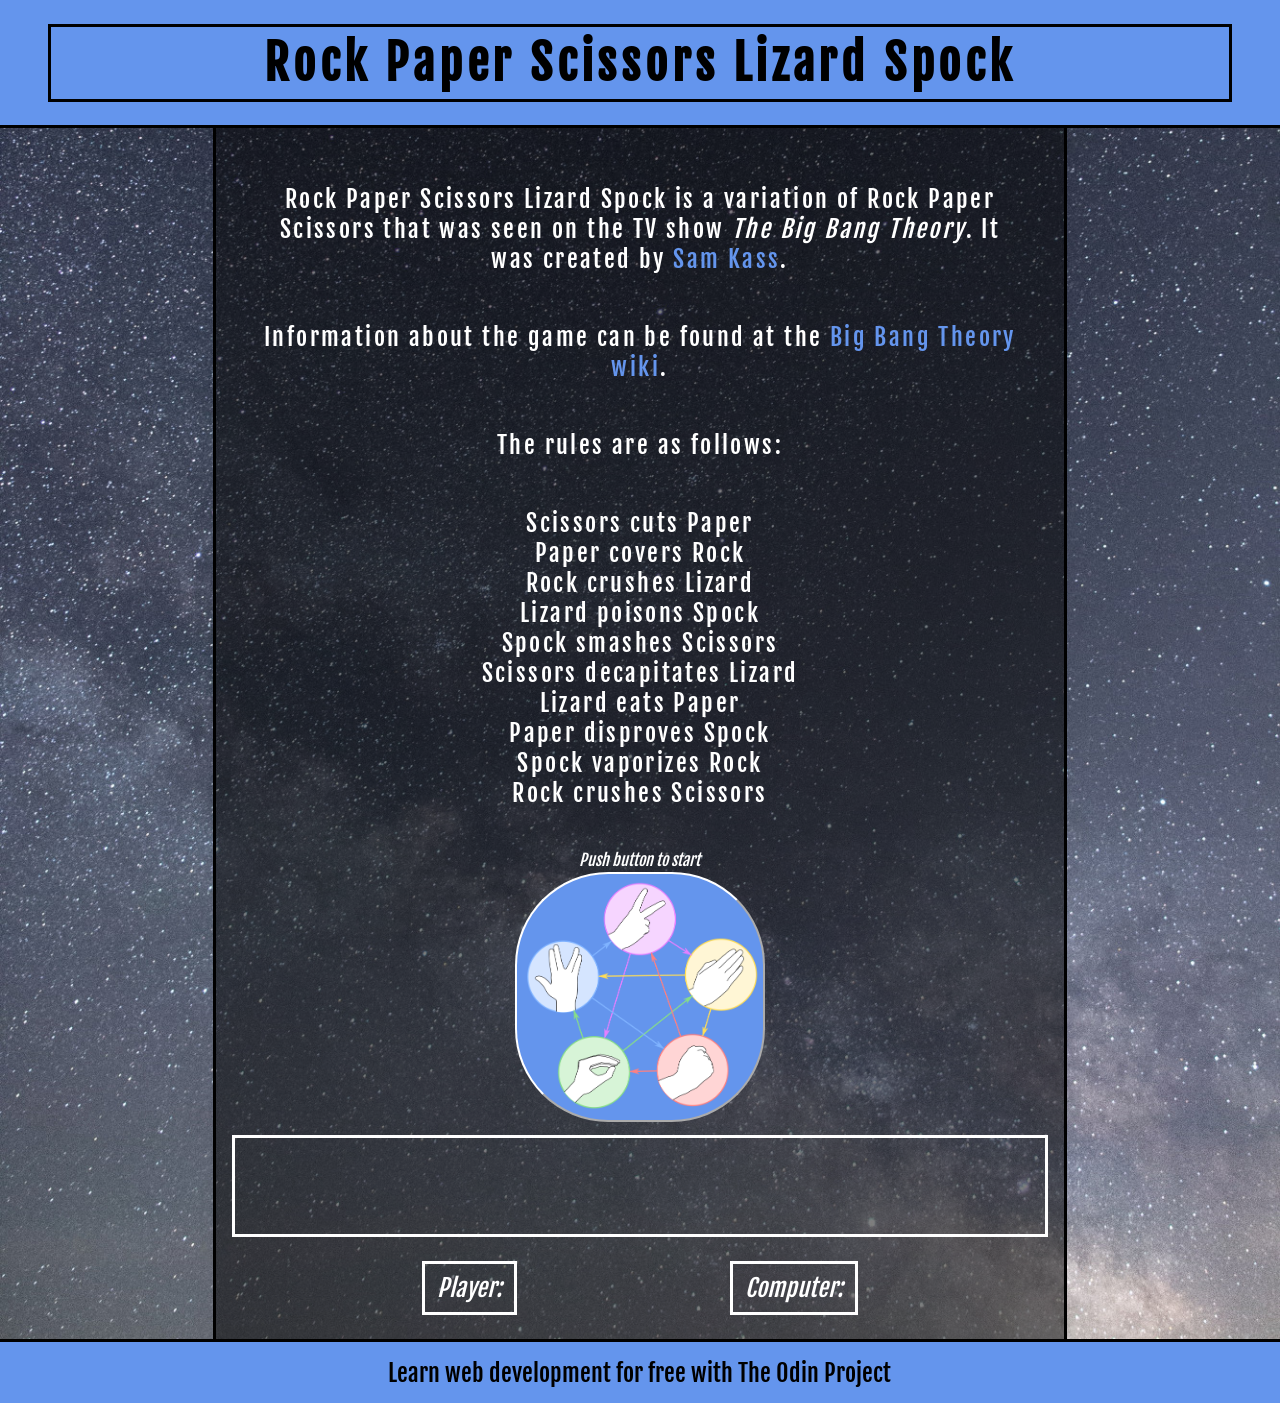
<file: index.html>
<!DOCTYPE html>
<html>

<head>
  <title>Rock Paper Scissors Lizard Spock</title>
  <link href="https://fonts.googleapis.com/css?family=Fjalla+One&display=swap" rel="stylesheet">
  <link rel='stylesheet' href='style.css'>
  <link rel='icon' type='image/png' href='favicon.png'>
</head>

<!-- This is my solution to the Rock Paper Scissors game for The Odin Project -->

<body>
  <article>
    <header>
      <h1>Rock Paper Scissors Lizard Spock</h1>
    </header>

    <main>

      <p>Rock Paper Scissors Lizard Spock is a variation of Rock Paper Scissors that
         was seen on the TV show <em>The Big Bang Theory</em>. It was created by 
         <a class='link' target='_blank' href='https://www.cafepress.com/samkass'>Sam Kass</a>.
      </p>
            
      <p>Information about the game can be found at the
        <a class='link' target='_blank' href='https://bigbangtheory.fandom.com/wiki/Rock,_Paper,_Scissors,_Lizard,_Spock'>Big Bang Theory wiki</a>.
      </p>

      <p>The rules are as follows:</p>

      <ul id='rules'>
        <li>Scissors cuts Paper</li> 
        <li>Paper covers Rock</li> 
        <li>Rock crushes Lizard</li>
        <li>Lizard poisons Spock</li>
        <li>Spock smashes Scissors</li>
        <li>Scissors decapitates Lizard</li>
        <li>Lizard eats Paper</li>
        <li>Paper disproves Spock</li>
        <li>Spock vaporizes Rock</li>
        <li>Rock crushes Scissors</li>
      </ul>

      <label id='startButtonLabel' for='startButton'>Push button to start</label>
      <button id='startButton'></button>
      <div id='scoreAndMessageContainer'>
        <div id='gameMessages'></div>
        <div id='scoreboard'>
          <div id='playerScoreboard'>Player:</div>
          <div id='computerScoreboard'>Computer:</div>
        </div>
      </div>
      <div id='selectionButtonContainer'>
        <button id='rockButton' class='selectionButtons'>Rock</button>
        <button id='paperButton' class='selectionButtons'>Paper</button>
        <button id='scissorsButton' class='selectionButtons'>Scissors</button>
        <button id='lizardButton' class='selectionButtons'>Lizard</button>
        <button id='spockButton' class='selectionButtons'>Spock</button>
      </div>
    </main>

    <footer>
      <a id='odinLink' target='_blank' href='http://www.theodinproject.com'>Learn web development for free with The Odin Project</a>
    </footer>
  </article>
  <script src="rpsls-game.js" type="text/javascript"></script>
</body>

</html>
</file>
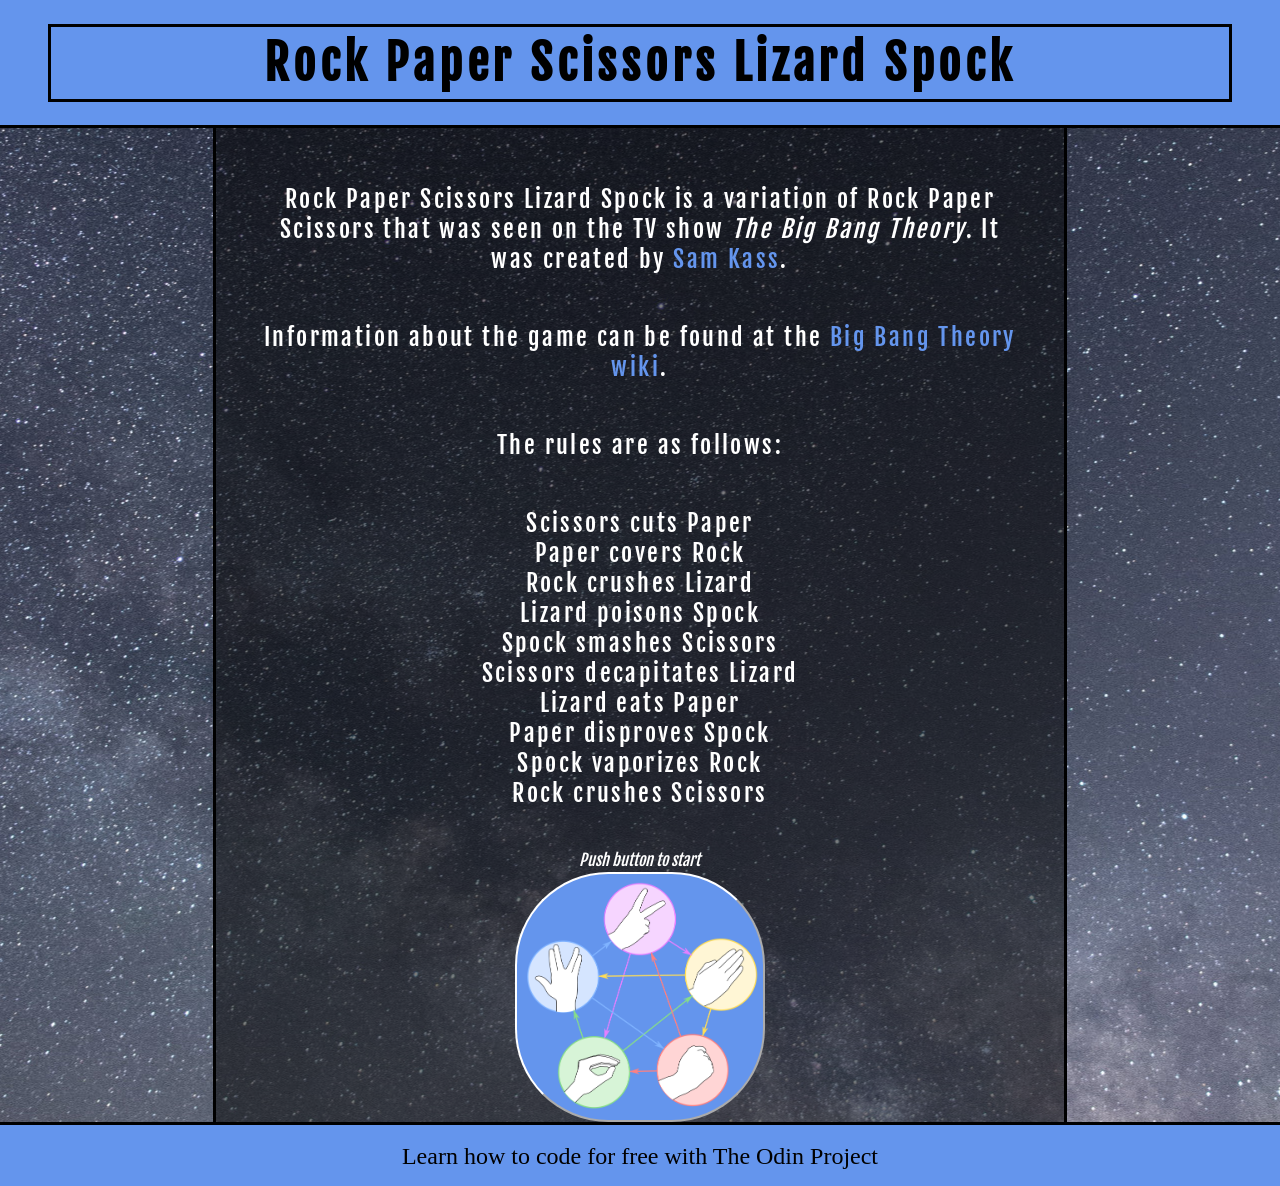
<file: v1/index.html>
<!DOCTYPE html>
<html>

<head>
  <title>Rock Paper Scissors Lizard Spock</title>
  <script src="rpsls-game.js" type="text/javascript"></script>
  <link href="https://fonts.googleapis.com/css?family=Fjalla+One&display=swap" rel="stylesheet">
  <link rel='stylesheet' href='style.css'>
  <link rel='icon' type='image/png' href='favicon.png'>
</head>

<!-- This is my solution to the Rock Paper Scissors game for The Odin Project -->

<body>
  <article>
    <header>
      <h1>Rock Paper Scissors Lizard Spock</h1>
    </header>

    <main>

      <p>Rock Paper Scissors Lizard Spock is a variation of Rock Paper Scissors that
         was seen on the TV show <em>The Big Bang Theory</em>. It was created by 
         <a class='link' target='_blank' href='https://www.cafepress.com/samkass'>Sam Kass</a>.
      </p>
            
      <p>Information about the game can be found at the
        <a class='link' target='_blank' href='https://bigbangtheory.fandom.com/wiki/Rock,_Paper,_Scissors,_Lizard,_Spock'>Big Bang Theory wiki</a>.
      </p>

      <p>The rules are as follows:</p>

      <ul id='rules'>
        <li>Scissors cuts Paper</li> 
        <li>Paper covers Rock</li> 
        <li>Rock crushes Lizard</li>
        <li>Lizard poisons Spock</li>
        <li>Spock smashes Scissors</li>
        <li>Scissors decapitates Lizard</li>
        <li>Lizard eats Paper</li>
        <li>Paper disproves Spock</li>
        <li>Spock vaporizes Rock</li>
        <li>Rock crushes Scissors</li>
      </ul>

      <label for='startButton'>Push button to start</label>
      <button id='startButton' onclick='pickOpponent(), game()'></button>
    </main>

    <footer>
      <a id='odinLink' target='_blank' href='http://www.theodinproject.com'>Learn how to code for free with The Odin Project</a>
    </footer>
  </article>
</body>

</html>
</file>
<file: style.css>
/* Begin CSS reset */

/* 
html5doctor.com Reset Stylesheet
v1.6.1
Last Updated: 2010-09-17
Author: Richard Clark - http://richclarkdesign.com 
Twitter: @rich_clark
*/

html, body, div, span, object, iframe,
h1, h2, h3, h4, h5, h6, p, blockquote, pre,
abbr, address, cite, code,
del, dfn, em, img, ins, kbd, q, samp,
small, strong, sub, sup, var,
b, i,
dl, dt, dd, ol, ul, li,
fieldset, form, label, legend,
table, caption, tbody, tfoot, thead, tr, th, td,
article, aside, canvas, details, figcaption, figure, 
footer, header, hgroup, menu, nav, section, summary,
time, mark, audio, video {
 margin:0;
 padding:0;
 border:0;
 outline:0;
 font-size:100%;
 vertical-align:baseline;
 background:transparent;
}
body {
 line-height:1;
}
article,aside,details,figcaption,figure,
footer,header,hgroup,menu,nav,section { 
 display:block;
}
nav ul {
 list-style:none;
}
blockquote, q {
 quotes:none;
}
blockquote:before, blockquote:after,
q:before, q:after {
 content:'';
 content:none;
}
a {
 margin:0;
 padding:0;
 font-size:100%;
 vertical-align:baseline;
 background:transparent;
}
/* change colours to suit your needs */
ins {
 background-color:#ff9;
 color:#000;
 text-decoration:none;
}
/* change colours to suit your needs */
mark {
 background-color:#ff9;
 color:#000; 
 font-style:italic;
 font-weight:bold;
}
del {
 text-decoration: line-through;
}
abbr[title], dfn[title] {
 border-bottom:1px dotted;
 cursor:help;
}
table {
 border-collapse:collapse;
 border-spacing:0;
}
/* change border colour to suit your needs */
hr {
 display:block;
 height:1px;
 border:0; 
 border-top:1px solid #cccccc;
 margin:1em 0;
 padding:0;
}
input, select {
 vertical-align:middle;
}

/* End of CSS reset */

article {
    min-height: 100%;
    display: grid;
    grid-template-columns: .5fr 2fr .5fr;
    grid-template-rows: 8em 1fr 4em;
    grid-template-areas:
        'header header header'
        '. main .'
        'footer footer footer'
}

html, body {
    height: 100%;
    background-image: url(background.jpg);
    background-position: center;
    background-repeat: no-repeat;
    background-size: cover;
}

header {
    grid-area: header;
    border-bottom: 3px solid;
    display: inline-flex;
    flex-direction: column;
    justify-content: center;
    text-align: center;
    background-color: cornflowerblue;
}

main {
    padding-top: 2em;
    padding-left: 1em;
    padding-right: 1em;
    grid-area: main;
    display: inline-flex;
    flex-direction: column;
    justify-content: center;
    text-align: center;
    background-color: rgba(0, 0, 0, .5);
    border-left: 3px solid;
    border-right: 3px solid;
}

footer {
    grid-area: footer;
    border-top:  3px solid;
    display: inline-flex;
    flex-direction: column;
    justify-content: center;
    text-align: center;
    background-color: cornflowerblue;
}

#startButtonLabel {
    font-family: 'Fjalla One', sans-serif;
    font-style: italic;
    position: relative;
    bottom: .25em;
    color: white;
}

#startButton {
    padding: 1em;
    margin-bottom: 1em;
    font-weight: bold;
    width: 250px;
    height: 250px;
    align-self: center;
    background-image: url(RPSLS.png);
    background-size: 250px;
    background-color: cornflowerblue;
    border-style: outset;
    border-radius: 7em;
    background-position-y: -.25em;
    border-color: white;
}

#scoreAndMessageContainer {
    display: flex;
    flex-direction: column;
    font-family: 'Fjalla One', sans-serif;
    font-style: italic;
    color: white;
}

#gameMessages {
    height: 2em;
    border: 3px solid;
    align-items: center;
    padding: .5em;
    padding-top: 1.5em;
    font-size: 1.5em;
}

#scoreboard {
    display: flex;
    flex-direction: row;
    justify-content: space-evenly;
    font-size: 1.5em;
}

#playerScoreboard {
    border: 3px solid;
    margin: 1em;
    padding: .5em;
}

#computerScoreboard {
    border: 3px solid;
    margin: 1em;
    padding: .5em;
}

.selectionButtons {
    padding: 2em;
    margin: 1em;
    border-radius: 100%;
    background-color: cornflowerblue;
    border-color: white;
    border-style: outset;
    font-family: 'Fjalla One', sans-serif;
    font-style: italic;
    color: white;
    font-size: 1.5em;
}

#selectionButtonContainer {
    /* by default will be hidden, in JS will change to display: flex */
    display: none;
    justify-content: center;
}

h1 {
    font-family: 'Fjalla One', sans-serif;
    font-size: 3em;  
    letter-spacing: .1em;
    margin: 1em;
    padding: .25em;
    border-style: solid;
    border-width: 3px;
    color: black;
}

p {
    font-family: 'Fjalla One', sans-serif;
    letter-spacing: .1em;
    font-size: 1.5em;
    line-height: 1.25em;
    padding: 1em;
    color: white;
}

ul {
    font-family: 'Fjalla One', sans-serif;
    list-style-type: none;
    color: white;
    font-size: 1.5em;
    letter-spacing: .1em;
    line-height: 1.25em;
    margin-bottom: 1em;
    padding: 1em;
}

.link {
    text-decoration: none;
    color: cornflowerblue;
}

#odinLink {
    font-family: 'Fjalla One', sans-serif;
    color: black;
    text-decoration: none;
    font-size: 1.5em;
}
</file>
<file: v1/style.css>
/* Begin CSS reset */

/* 
html5doctor.com Reset Stylesheet
v1.6.1
Last Updated: 2010-09-17
Author: Richard Clark - http://richclarkdesign.com 
Twitter: @rich_clark
*/

html, body, div, span, object, iframe,
h1, h2, h3, h4, h5, h6, p, blockquote, pre,
abbr, address, cite, code,
del, dfn, em, img, ins, kbd, q, samp,
small, strong, sub, sup, var,
b, i,
dl, dt, dd, ol, ul, li,
fieldset, form, label, legend,
table, caption, tbody, tfoot, thead, tr, th, td,
article, aside, canvas, details, figcaption, figure, 
footer, header, hgroup, menu, nav, section, summary,
time, mark, audio, video {
 margin:0;
 padding:0;
 border:0;
 outline:0;
 font-size:100%;
 vertical-align:baseline;
 background:transparent;
}
body {
 line-height:1;
}
article,aside,details,figcaption,figure,
footer,header,hgroup,menu,nav,section { 
 display:block;
}
nav ul {
 list-style:none;
}
blockquote, q {
 quotes:none;
}
blockquote:before, blockquote:after,
q:before, q:after {
 content:'';
 content:none;
}
a {
 margin:0;
 padding:0;
 font-size:100%;
 vertical-align:baseline;
 background:transparent;
}
/* change colours to suit your needs */
ins {
 background-color:#ff9;
 color:#000;
 text-decoration:none;
}
/* change colours to suit your needs */
mark {
 background-color:#ff9;
 color:#000; 
 font-style:italic;
 font-weight:bold;
}
del {
 text-decoration: line-through;
}
abbr[title], dfn[title] {
 border-bottom:1px dotted;
 cursor:help;
}
table {
 border-collapse:collapse;
 border-spacing:0;
}
/* change border colour to suit your needs */
hr {
 display:block;
 height:1px;
 border:0; 
 border-top:1px solid #cccccc;
 margin:1em 0;
 padding:0;
}
input, select {
 vertical-align:middle;
}

/* End of CSS reset */

article {
    min-height: 100%;
    display: grid;
    grid-template-columns: .5fr 2fr .5fr;
    grid-template-rows: 8em 1fr 4em;
    grid-template-areas:
        'header header header'
        '. main .'
        'footer footer footer'
}

html, body {
    height: 100%;
    background-image: url(background.jpg);
    background-position: center;
}

header {
    grid-area: header;
    border-bottom: 3px solid;
    display: inline-flex;
    flex-direction: column;
    justify-content: center;
    text-align: center;
    background-color: cornflowerblue;
}

main {
    padding-top: 2em;
    padding-left: 1em;
    padding-right: 1em;
    grid-area: main;
    display: inline-flex;
    flex-direction: column;
    justify-content: center;
    text-align: center;
    background-color: rgba(0, 0, 0, .5);
    border-left: 3px solid;
    border-right: 3px solid;
}

footer {
    grid-area: footer;
    border-top:  3px solid;
    display: inline-flex;
    flex-direction: column;
    justify-content: center;
    text-align: center;
    background-color: cornflowerblue;
}

#startButton {
    padding: .5em;
    font-weight: bold;
    width: 250px;
    height: 250px;
    align-self: center;
    background-image: url(RPSLS.png);
    background-size: 250px;
    background-color: cornflowerblue;
    border-style: outset;
    border-radius: 7em;
    background-position-y: -.25em;
    border-color: white;
}

h1 {
    font-family: 'Fjalla One', sans-serif;
    font-size: 3em;  
    letter-spacing: .1em;
    margin: 1em;
    padding: .25em;
    border-style: solid;
    border-width: 3px;
    color: black;
}

p {
    font-family: 'Fjalla One', sans-serif;
    letter-spacing: .1em;
    font-size: 1.5em;
    line-height: 1.25em;
    padding: 1em;
    color: white;
}

ul {
    font-family: 'Fjalla One', sans-serif;
    list-style-type: none;
    color: white;
    font-size: 1.5em;
    letter-spacing: .1em;
    line-height: 1.25em;
    margin-bottom: 1em;
    padding: 1em;
}

label {
    font-family: 'Fjalla One', sans-serif;
    font-style: italic;
    position: relative;
    bottom: .25em;
    color: white;
}

.link {
    text-decoration: none;
    color: cornflowerblue;
}

#odinLink {
    color: black;
    text-decoration: none;
    font-size: 1.5em;
}
</file>
